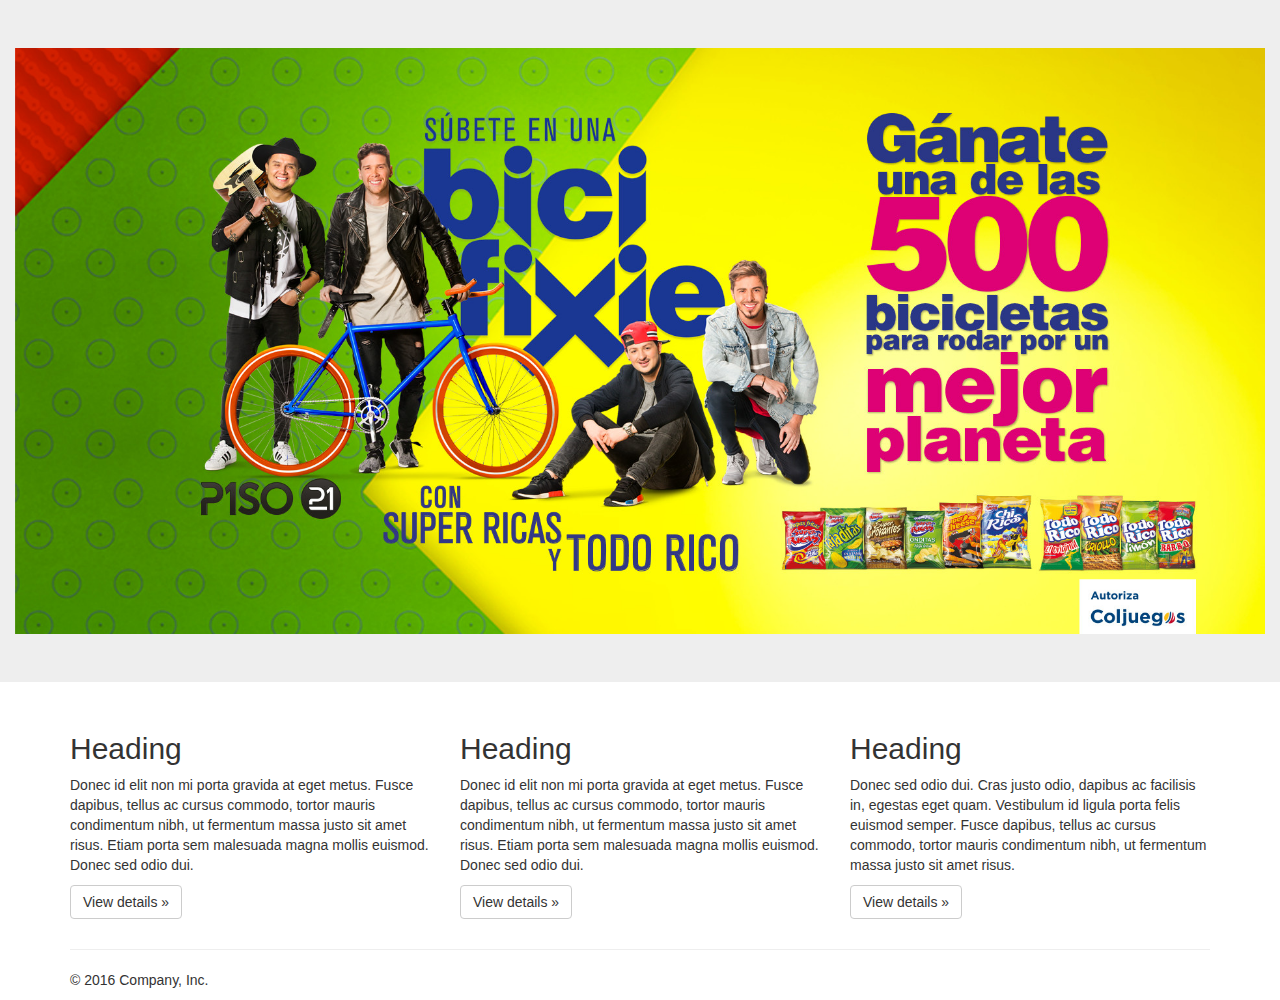
<file: inicio.html>
<!DOCTYPE html>
<html lang="es">
  <head>
    <meta charset="utf-8">
    <meta http-equiv="X-UA-Compatible" content="IE=edge">
    <meta name="viewport" content="width=device-width, initial-scale=1">
    <!-- The above 3 meta tags *must* come first in the head; any other head content must come *after* these tags -->
    <title>Ideas libres | Ideas Frescas | Diseño WEB, publicidad</title>
    <link rel="shortcut icon" href="img/favicon.ico">
    <!-- Bootstrap -->
    <link href="css/bootstrap.min.css" rel="stylesheet">
    <link href="css/estilo_.css" rel="stylesheet">
    <link href='https://fonts.googleapis.com/css?family=Montserrat:400,700&subset=latin,latin-ext' rel='stylesheet' type='text/css'>

    <!-- HTML5 shim and Respond.js for IE8 support of HTML5 elements and media queries -->
    <!-- WARNING: Respond.js doesn't work if you view the page via file:// -->
    <!--[if lt IE 9]>
      <script src="https://oss.maxcdn.com/html5shiv/3.7.3/html5shiv.min.js"></script>
      <script src="https://oss.maxcdn.com/respond/1.4.2/respond.min.js"></script>
    <![endif]-->
  </head>

<body>
<div class="jumbotron">
  <div class="container-fluid"> 
    <!--<h1>Hello, world!</h1>
        <p>This is a template for a simple marketing or informational website. It includes a large callout called a jumbotron and three supporting pieces of content. Use it as a starting point to create something more unique.</p>
        <p><a class="btn btn-primary btn-lg" href="#" role="button">Learn more »</a></p>--> 
    <img src="img/slider8.jpg" class="img-responsive"/> </div>
</div>
<div class="container"> 
  <!-- Example row of columns -->
  <div class="row">
    <div class="col-md-4">
      <h2>Heading</h2>
      <p>Donec id elit non mi porta gravida at eget metus. Fusce dapibus, tellus ac cursus commodo, tortor mauris condimentum nibh, ut fermentum massa justo sit amet risus. Etiam porta sem malesuada magna mollis euismod. Donec sed odio dui. </p>
      <p><a class="btn btn-default" href="#" role="button">View details »</a></p>
    </div>
    <div class="col-md-4">
      <h2>Heading</h2>
      <p>Donec id elit non mi porta gravida at eget metus. Fusce dapibus, tellus ac cursus commodo, tortor mauris condimentum nibh, ut fermentum massa justo sit amet risus. Etiam porta sem malesuada magna mollis euismod. Donec sed odio dui. </p>
      <p><a class="btn btn-default" href="#" role="button">View details »</a></p>
    </div>
    <div class="col-md-4">
      <h2>Heading</h2>
      <p>Donec sed odio dui. Cras justo odio, dapibus ac facilisis in, egestas eget quam. Vestibulum id ligula porta felis euismod semper. Fusce dapibus, tellus ac cursus commodo, tortor mauris condimentum nibh, ut fermentum massa justo sit amet risus.</p>
      <p><a class="btn btn-default" href="#" role="button">View details »</a></p>
    </div>
  </div>
  <hr>
  <footer>
    <p>© 2016 Company, Inc.</p>
  </footer>
</div>
<!-- /container -->
 <!-- jQuery (necessary for Bootstrap's JavaScript plugins) -->
    <script src="js/jquery.min.js"></script>
    <!-- Include all compiled plugins (below), or include individual files as needed -->
    <script src="js/bootstrap.min.js"></script>

</body>
</file>
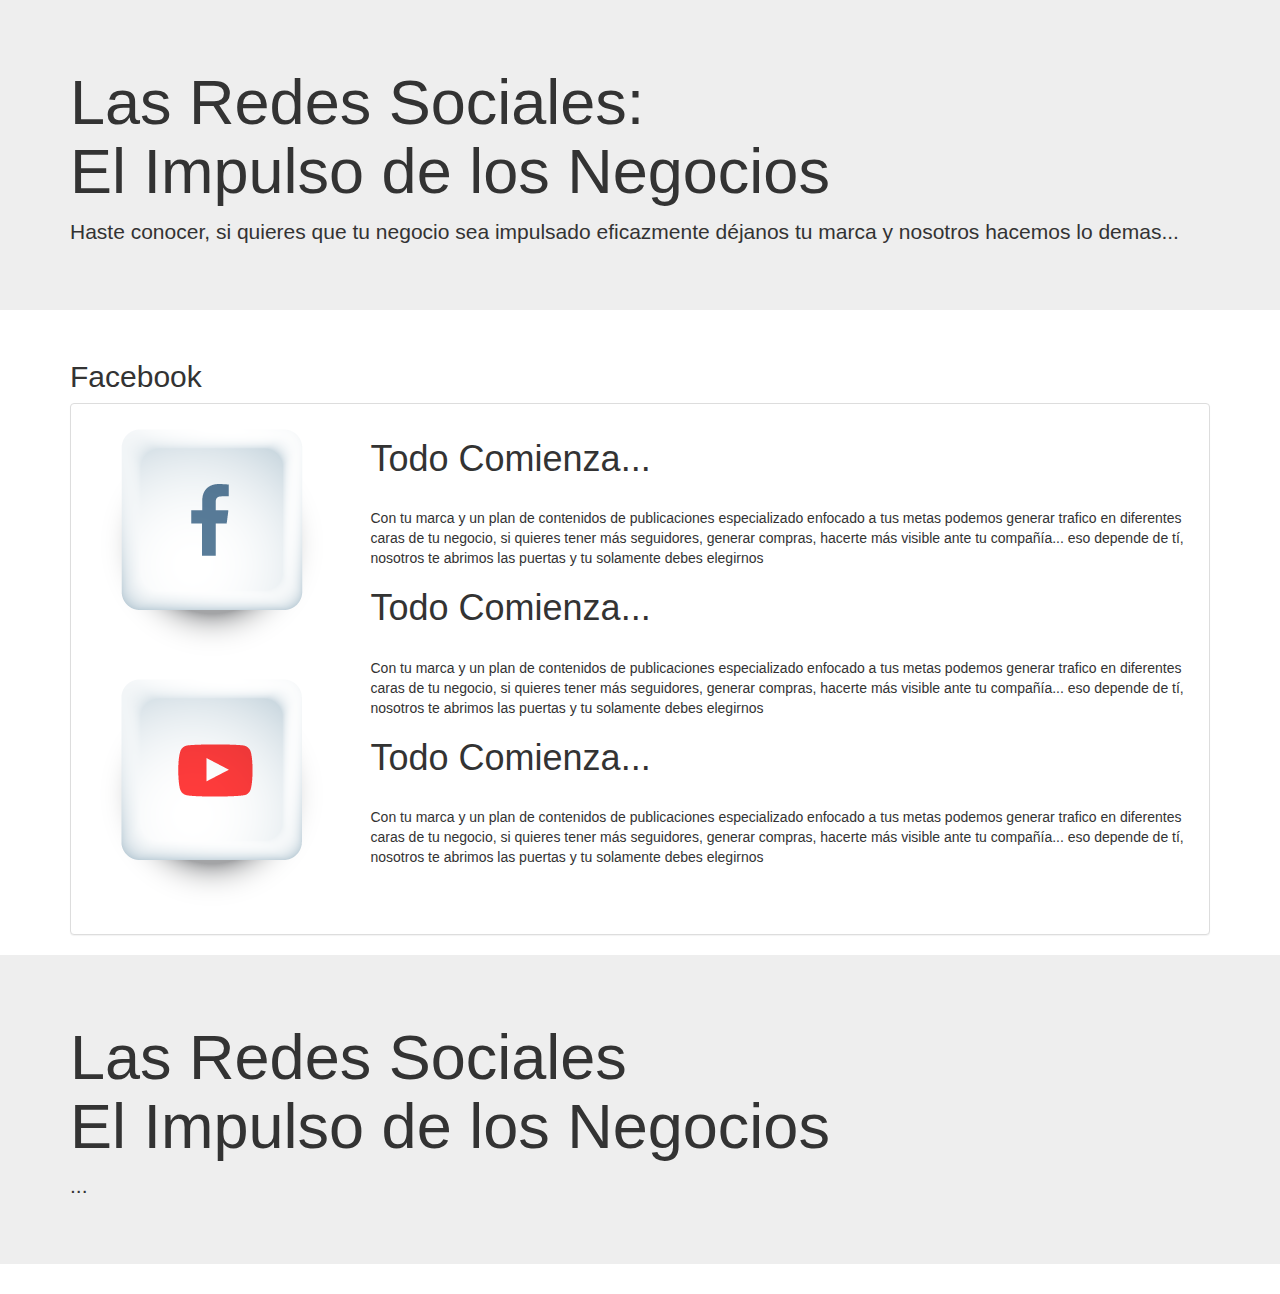
<file: redesociales.html>
<!DOCTYPE html>
<html lang="es">
	<head>
	<meta charset="utf-8">
	<meta http-equiv="X-UA-Compatible" content="IE=edge">
	<meta name="viewport" content="width=device-width, initial-scale=1">
	<!-- The above 3 meta tags *must* come first in the head; any other head content must come *after* these tags -->
	<title>Mockup Puntos</title>

	<!-- Bootstrap -->
	    
	<link href="css/bootstrap.min.css" rel="stylesheet">
	    

	<!-- HTML5 shim and Respond.js for IE8 support of HTML5 elements and media queries -->
	<!-- WARNING: Respond.js doesn't work if you view the page via file:// -->
	<!--[if lt IE 9]>
	      <script src="https://oss.maxcdn.com/html5shiv/3.7.3/html5shiv.min.js"></script>
	      <script src="https://oss.maxcdn.com/respond/1.4.2/respond.min.js"></script>
	    <![endif]-->
	</head>

    	<body style="overflow-x: hidden;">


			<div class="jumbotron">
			  <div class="container">
			
			  <h1>Las Redes Sociales:<br>El Impulso de los Negocios</h1>
			  <p>Haste conocer, si quieres que tu negocio sea impulsado eficazmente déjanos tu marca y nosotros hacemos lo demas...</p>
			  <!--<p><a class="btn btn-primary btn-lg" href="#" role="button">Learn more</a></p>-->

				</div>
		    </div>
		   	

		    <div id="c2" class="container">
			
			  <h2>Facebook</h2>
			    <div class="panel panel-default">
	    		  <div class="panel-body">

	    		  	<div class="row">

	    		  	  <div class="col-sm-3">
		    		  	  
		    		  	  <img src="img/facebook.png" class="img-responsive" alt="Facebook">
			    		  <img src="img/youtube.png" class="img-responsive" alt="Facebook">

		    		  </div>

		    		  <div class="col-sm-9">
		    		  	  
		    		  	  <h1>Todo Comienza...</h1><br>
		    		  	  <p>Con tu marca y un plan de contenidos de publicaciones especializado enfocado a tus metas podemos generar trafico en diferentes caras de tu negocio, si quieres tener más seguidores, generar compras, hacerte más visible ante tu compañía... eso depende de tí, nosotros te abrimos las puertas y tu solamente debes elegirnos</p>

		    		  	  <h1>Todo Comienza...</h1><br>
		    		  	  <p>Con tu marca y un plan de contenidos de publicaciones especializado enfocado a tus metas podemos generar trafico en diferentes caras de tu negocio, si quieres tener más seguidores, generar compras, hacerte más visible ante tu compañía... eso depende de tí, nosotros te abrimos las puertas y tu solamente debes elegirnos</p>

		    		  	  <h1>Todo Comienza...</h1><br>
		    		  	  <p>Con tu marca y un plan de contenidos de publicaciones especializado enfocado a tus metas podemos generar trafico en diferentes caras de tu negocio, si quieres tener más seguidores, generar compras, hacerte más visible ante tu compañía... eso depende de tí, nosotros te abrimos las puertas y tu solamente debes elegirnos</p>

		    		  </div>

		    		</div>

	    		  </div>
               </div>
			  <!--<p><a class="btn btn-primary btn-lg" href="#" role="button">Learn more</a></p>-->

			</div>

			<div class="jumbotron">
			<div id="c3" class="container">
			
			  <h1>Las Redes Sociales<br>El Impulso de los Negocios</h1>
			  <p>...</p>
			  <!--<p><a class="btn btn-primary btn-lg" href="#" role="button">Learn more</a></p>-->

			</div>
		    </div>

			<!-- jQuery (necessary for Bootstrap's JavaScript plugins) -->
		    <script src="js/jquery.min.js"></script>
		    <!-- Include all compiled plugins (below), or include individual files as needed -->
		    <script src="js/bootstrap.min.js"></script>



		</body>

</html>
</file>
<file: css/estilo_.css>
.navbar-header {
    padding-bottom: 50px;
}
ul.nav.navbar-nav {
    font-family: 'Montserrat', sans-serif;
    color: #ffffff;
    font-size: 21px;
    font-weight: lighter;
    line-height: 20px;
}

div#contenido{

    display: list-item;
    margin-top: 5%;
}

/*
img#logo {

    width: 50%;
}


div#c1{

background-color: rgb(40,100,52);

}

div#c2{

background-color: rgb(40,100,52);
	
}

div#c3{

background-color: rgb(40,100,52);
	
}



.navbar{

     position: none !important;
     min-height: none !important;
     margin-bottom: none !important; 
     border: none !important;

}*/
</file>
